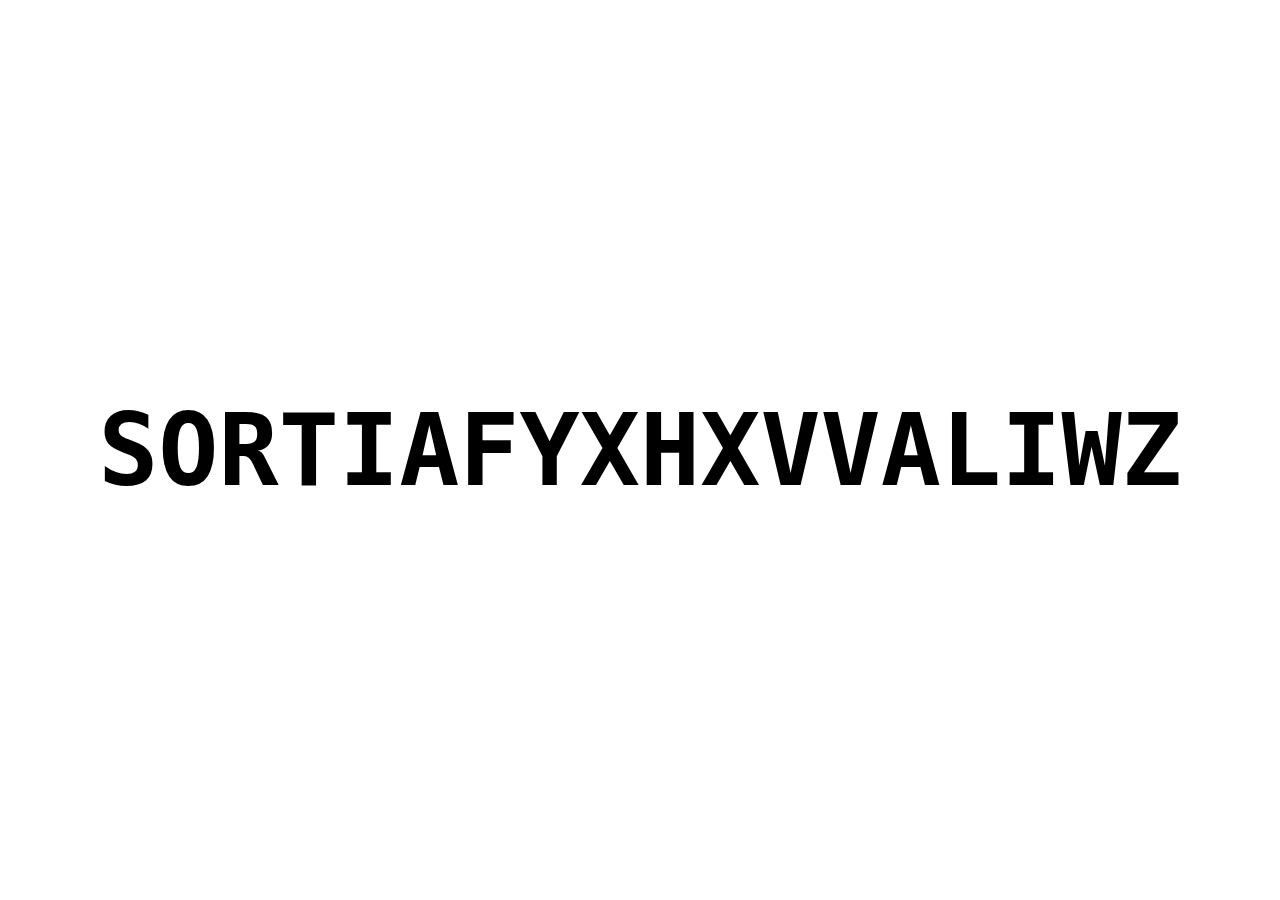
<file: index.html>
<!DOCTYPE html>

<html lang="en">

<head>
    <meta charset="utf-8" />
    <meta name="viewport" content="width=device-width, initial-scale=1">
    <link rel="stylesheet" type="text/css" href="src/mainStyle.css">
    <script src="src/animation.js" defer></script>
    <script src="src/script.js" defer></script>
    <title></title>
</head>

<body>
    <div class="container" id="main-page">
        <section id="intro" class="active reveal">
            <h1 class="fancy" id="main-text" data-value="Sorting_Visualizer">Click for surprise</h1>
            <p class="align-bottom" id="scroll-down">scroll down</p>
        </section>
        <section id="gallery" class="reveal">
            <div id="main-gallery" class="image-track" data-mouse-down-at="0" data-prev-percentage="0" data-percentage="0">
                <div class="image-container">
                    <div class="side-content">
                        <h1 class="description">Double-click</h1>
                        <p class="additional-text">To visualize</p>
                        <p class="additional-text">Drag to select</p>
                    </div>
                </div>
                <div class="image-container">
                    <img class="image" src="static/bubble.png" draggable="false" />
                    <div class="overlay" id="bubble-sort">
                        <h4 class="fancy">Bubble Sort</h4>
                        <p class="description" data-value="Bubble sort is a simple sorting algorithm that repeatedly steps through a list, compares adjacent elements and swaps them if they are in the wrong order. It is one of the most basic sorting algorithms and is easy to understand, but is inefficient for large lists. Bubble sort was first described in 1956 by computer scientist John von Neumann."></p>
                    </div>
                </div>
                <div class="image-container">
                    <img class="image" src="static/selection.png" draggable="false" />
                    <div class="overlay" id="selection-sort">
                        <h4 class="fancy">Selection Sort</h4>
                        <p class="description" data-value="Selection sort is a simple sorting algorithm that works by repeatedly finding the minimum element from the unsorted part of an array and putting it at the beginning. This process is repeated until the entire array is sorted. It has a simple implementation and can be used on small lists. However, it is not very efficient for large lists and can be outperformed by more advanced sorting algorithms."></p>
                    </div>
                </div>
                <div class="image-container">
                    <img class="image" src="static/insertion.png" draggable="false" />
                    <div class="overlay" id="insertion-sort">
                        <h4 class="fancy">Insertion sort</h4>
                        <p class="description" data-value="Insertion sort is a simple sorting algorithm that works by building a final sorted array one item at a time. It was first proposed by John Mauchly in 1946. The idea behind Insertion sort is quite simple: it iterates through an array, comparing each element to its adjacent elements and inserting it into the correct position in the sorted portion of the array. This process is repeated until the entire array is sorted."></p>
                    </div>
                </div>
                <div class="image-container">
                    <img class="image" src="static/quick.png" draggable="false" />
                    <div class="overlay" id="quick-sort">
                        <h4 class="fancy">Quick sort</h4>
                        <p class="description" data-value="Quick sort is a sorting algorithm developed by Tony Hoare in 1959. It is a popular and efficient algorithm used to sort arrays and lists. It was designed to be faster than other sorting algorithms like bubble sort and selection sort, and it quickly became one of the most widely used algorithms due to its speed and simplicity. In fact, quick sort is still used today in many applications, from database management to operating systems."></p>
                    </div>
                </div>
                <div class="image-container">
                    <img class="image" src="static/heap.png" draggable="false" />
                    <div class="overlay" id="heap-sort">
                        <h4 class="fancy">Heap sort</h4>
                        <p class="description" data-value="Heap sort is a comparison-based sorting algorithm that was invented by J. W. J. Williams in 1964. It was later refined by R. W. Floyd and R. L. Rivest. Heap sort is known for its efficient performance and its ability to sort an array in place. Its time complexity is O(nlogn)"></p>
                    </div>
                </div>
                <div class="image-container">
                    <img class="image" src="static/merge.png" draggable="false" />
                    <div class="overlay" id="merge-sort">
                        <h4 class="fancy">Merge sort</h4>
                        <p class="description" data-value="Merge sort is a sorting algorithm that was invented by John von Neumann in 1945. It is a divide-and-conquer algorithm that divides a list into smaller sub-lists, sorts those sub-lists, and then merges them back together to produce a sorted list. Merge sort is a stable sort, meaning that it preserves the relative order of equal elements in the sorted list. It has a time complexity of O(nlogn), making it an efficient sorting algorithm for large data sets."></p>
                    </div>
                </div>
                <div class="image-container">
                    <img class="image" src="static/radix.png" draggable="false" />
                    <div class="overlay" id="radix-sort">
                        <h4 class="fancy">Radix sort</h4>
                        <p class="description" data-value="Radix sort is a non-comparative integer sorting algorithm that sorts data with integer keys by grouping keys by the individual digits which share the same significant position and value. It was developed by Herman Hollerith in the late 19th century for use in tabulating machine operations. Radix sort has a time complexity of O(dn), where d is the number of digits in the maximum number and n is the number of elements to be sorted."></p>
                    </div>
                </div>
                <!-- <img class="image" src="https://images.unsplash.com/photo-1495805442109-bf1cf975750b?ixlib=rb-4.0.3&ixid=MnwxMjA3fDB8MHxwaG90by1wYWdlfHx8fGVufDB8fHx8&auto=format&fit=crop&w=1770&q=80" draggable="false" />
                <img class="image" src="https://images.unsplash.com/photo-1548021682-1720ed403a5b?ixlib=rb-4.0.3&ixid=MnwxMjA3fDB8MHxwaG90by1wYWdlfHx8fGVufDB8fHx8&auto=format&fit=crop&w=1770&q=80" draggable="false" />
                <img class="image" src="https://images.unsplash.com/photo-1496753480864-3e588e0269b3?ixlib=rb-4.0.3&ixid=MnwxMjA3fDB8MHxwaG90by1wYWdlfHx8fGVufDB8fHx8&auto=format&fit=crop&w=2134&q=80" draggable="false" />
                <img class="image" src="https://images.unsplash.com/photo-1613346945084-35cccc812dd5?ixlib=rb-4.0.3&ixid=MnwxMjA3fDB8MHxwaG90by1wYWdlfHx8fGVufDB8fHx8&auto=format&fit=crop&w=1759&q=80" draggable="false" />
                <img class="image" src="https://images.unsplash.com/photo-1516681100942-77d8e7f9dd97?ixlib=rb-4.0.3&ixid=MnwxMjA3fDB8MHxwaG90by1wYWdlfHx8fGVufDB8fHx8&auto=format&fit=crop&w=1770&q=80" draggable="false" /> -->
            </div>
        </section>
    </div>
</body>

</html>
</file>
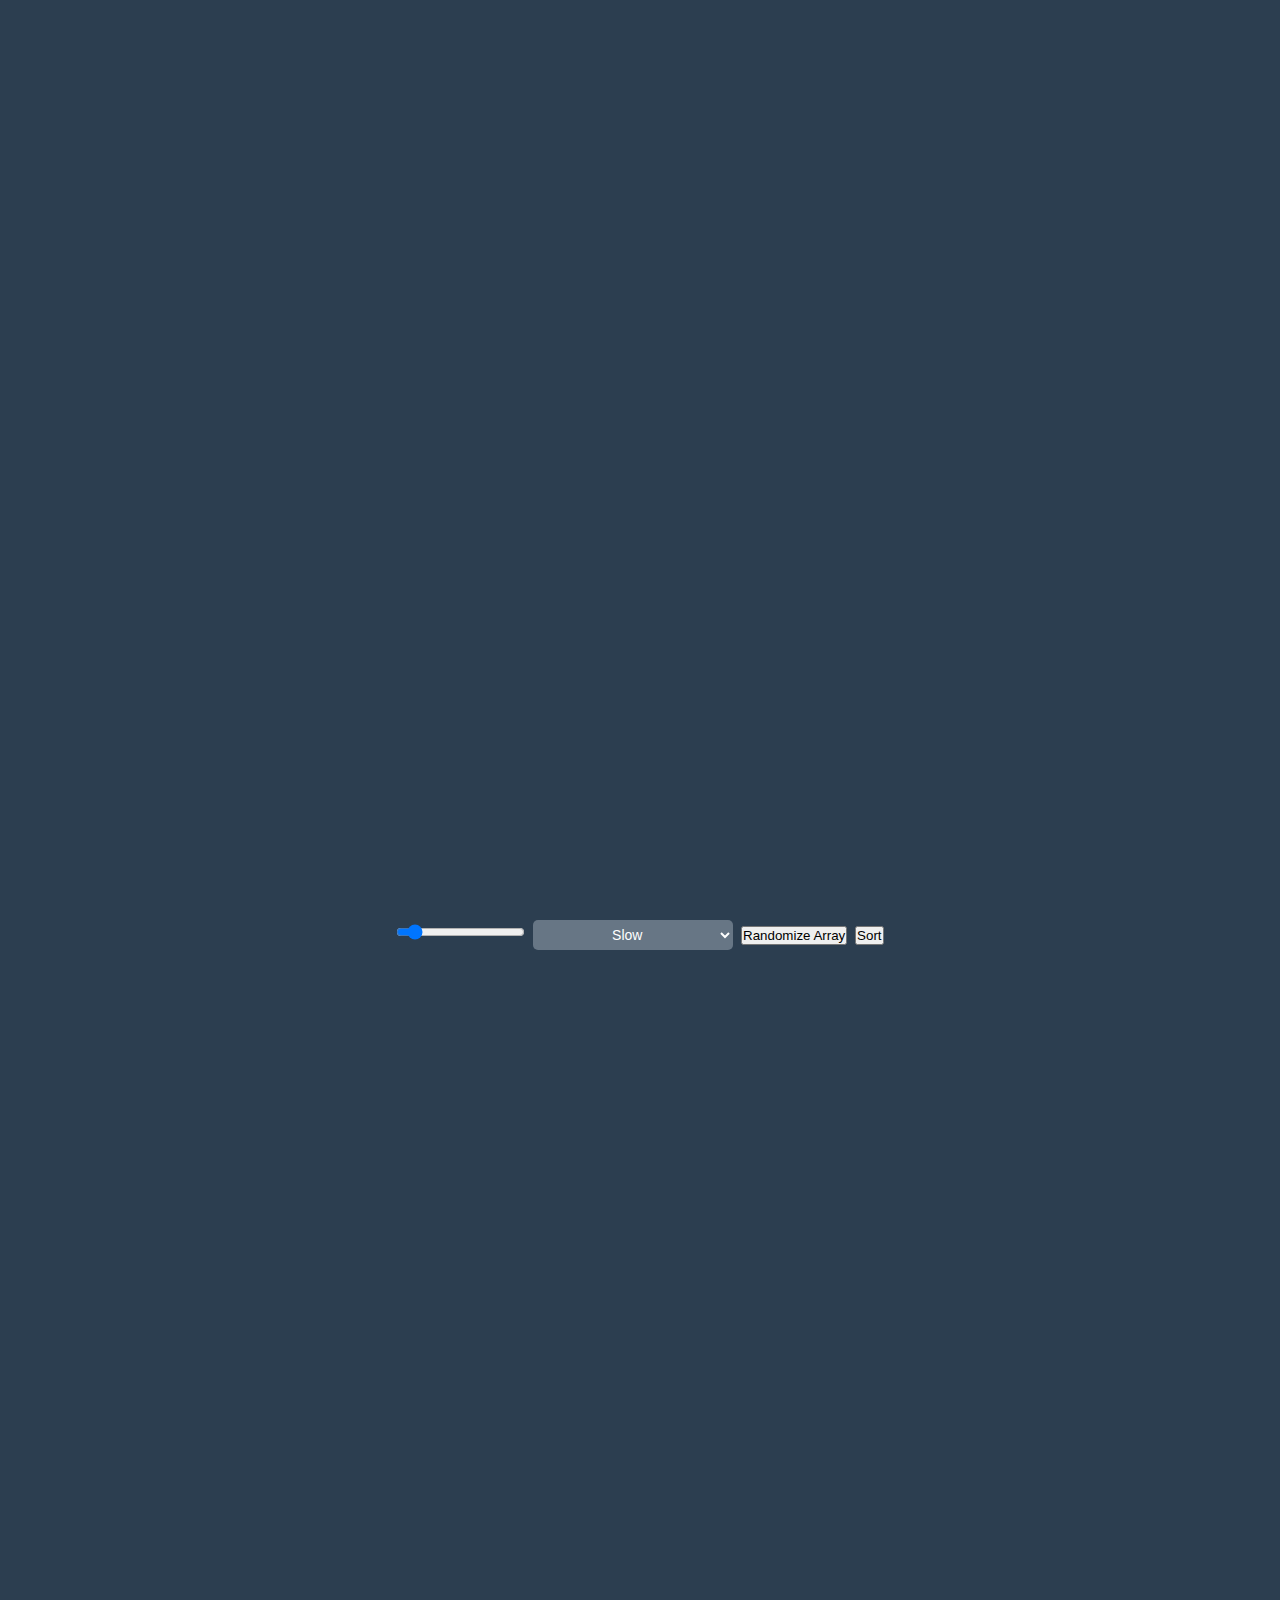
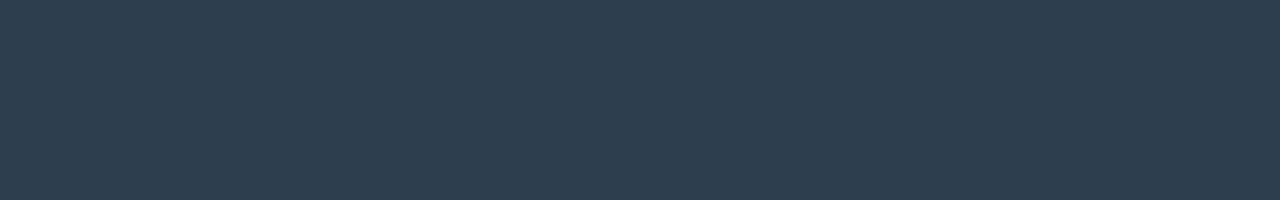
<file: heap-sort.html>
<!DOCTYPE html>
<html lang="en">
  <head>
    <meta charset="UTF-8" />
    <meta http-equiv="X-UA-Compatible" content="IE=edge" />
    <meta name="viewport" content="width=device-width, initial-scale=1.0" />
    <link rel="stylesheet" href="src/smallStyle.css" />
    <script src="src/req.js" defer></script>
    <script src="src/heap_sort.js" defer></script>
    <title>Sorting Visualizer</title>
  </head>
  <body>
    <div class="container">
        <div class="button-container">
            <input
                type="range"
                id="slider"
                min="10"
                max="1000"
                step="5"
                value="100"
            />
    
            <select name="" id="speed">
                <option value="100">Slow</option>
                <option value="50">Medium</option>
                <option value="10">Fast</option>
            </select>

            <button id="randomize_array_btn">Randomize Array</button>
            <button id="sort_btn">Sort</button>

            </div>
        <section>
            <div id="sort-container">

            </div>
        </section>
    </div>
  </body>
</html>
</file>
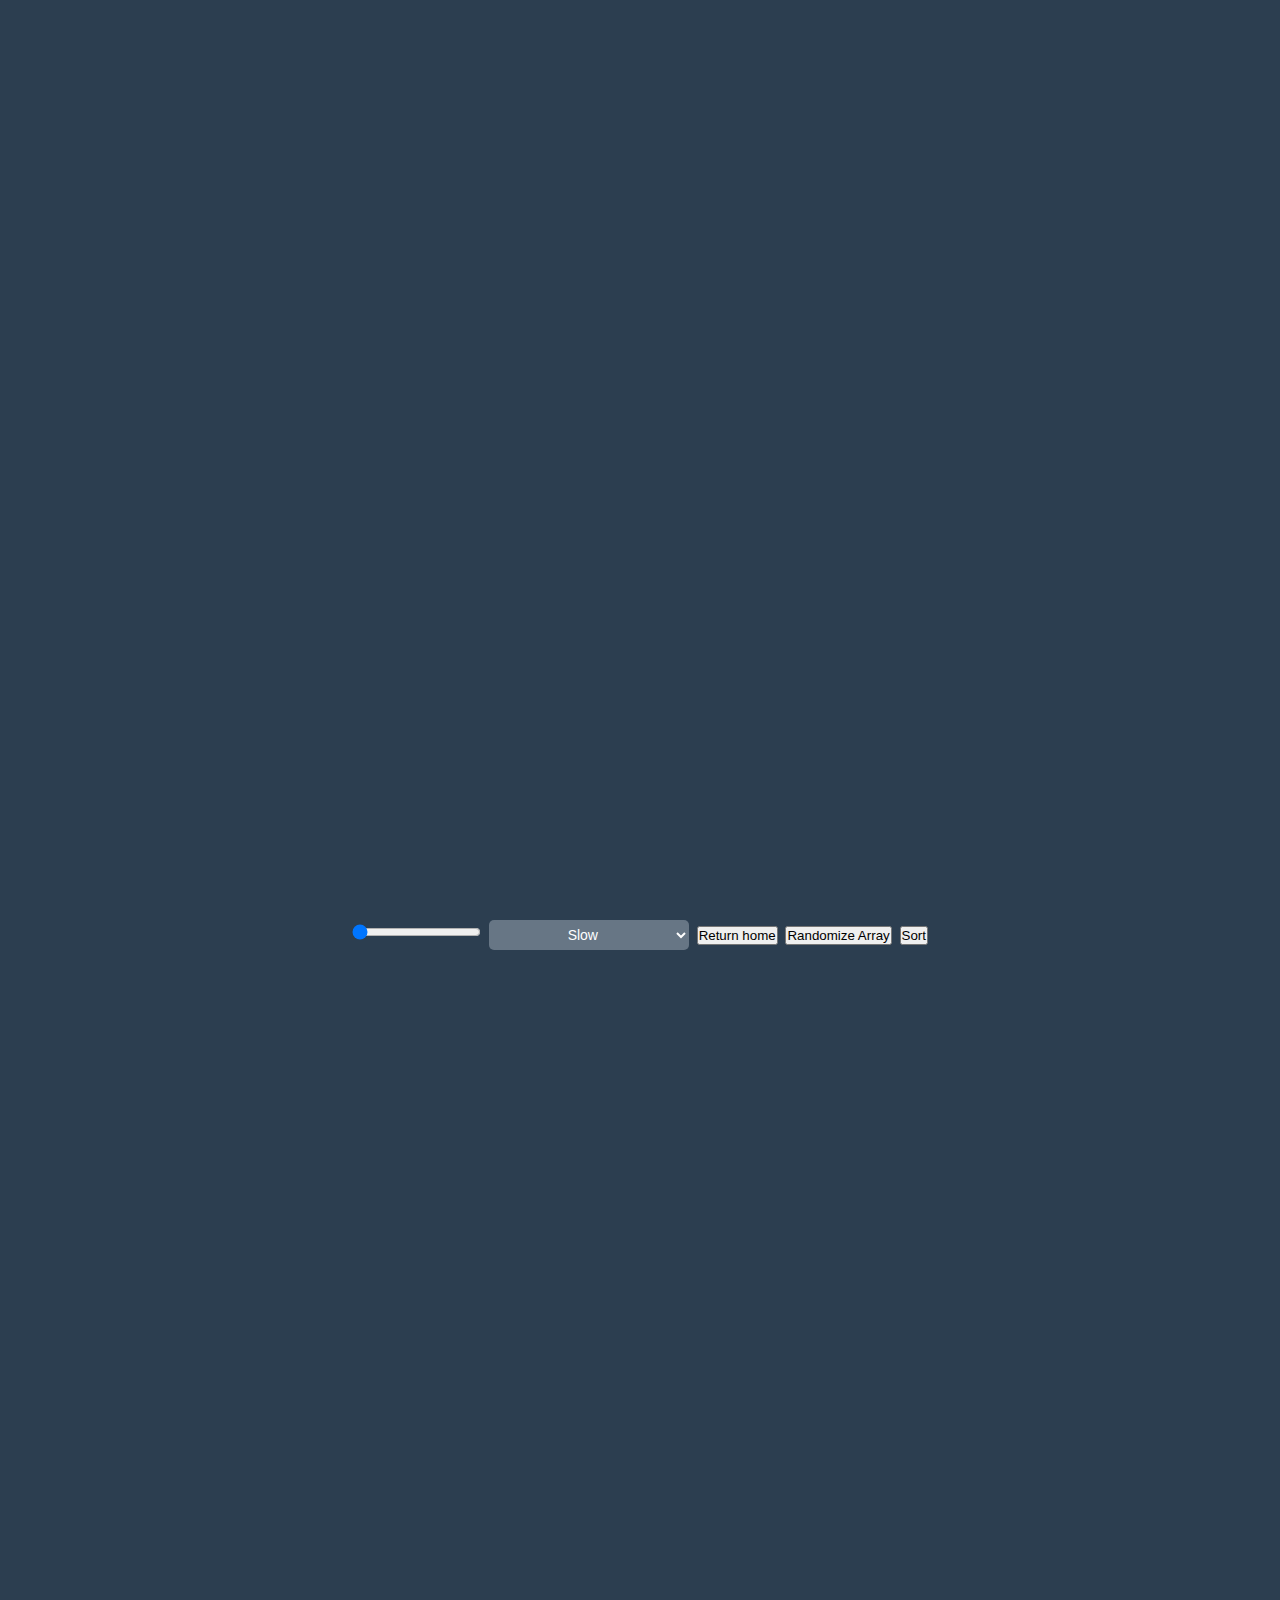
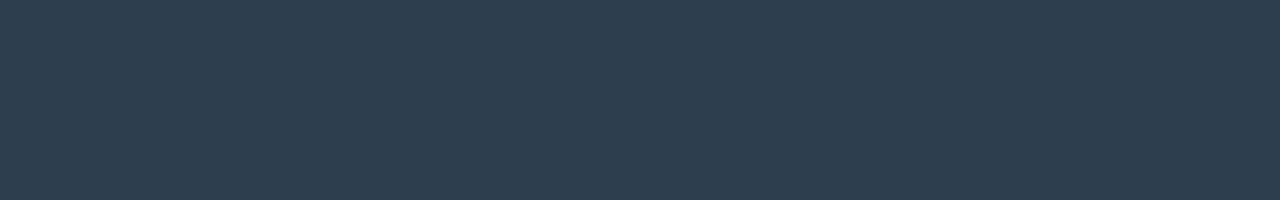
<file: insertion-sort.html>
<!DOCTYPE html>
<html lang="en">
  <head>
    <meta charset="UTF-8" />
    <meta http-equiv="X-UA-Compatible" content="IE=edge" />
    <meta name="viewport" content="width=device-width, initial-scale=1.0" />
    <link rel="stylesheet" href="src/smallStyle.css" />
    <script src="src/req.js"></script>
    <script src="src/insertion_sort.js" defer></script>
    <title>Sorting Visualizer</title>
  </head>
  <body>
    <div class="container">
      <div class="button-container">
        <input
          type="range"
          id="slider"
          min="50"
          max="150"
          step="5"
          value="50"
        />

        <select name="" id="speed">
          <option value="100">Slow</option>
          <option value="50">Medium</option>
          <option value="10">Fast</option>
        </select>
        <button onclick="window.location.href='index.html';">Return home</button>
        <button id="randomize_array_btn">Randomize Array</button>
        <button id="sort_btn">Sort</button>
      </div>
      <section>
        <div id="sort-container">

        </div>
    </section>
    </div>

  </body>
</html>
</file>
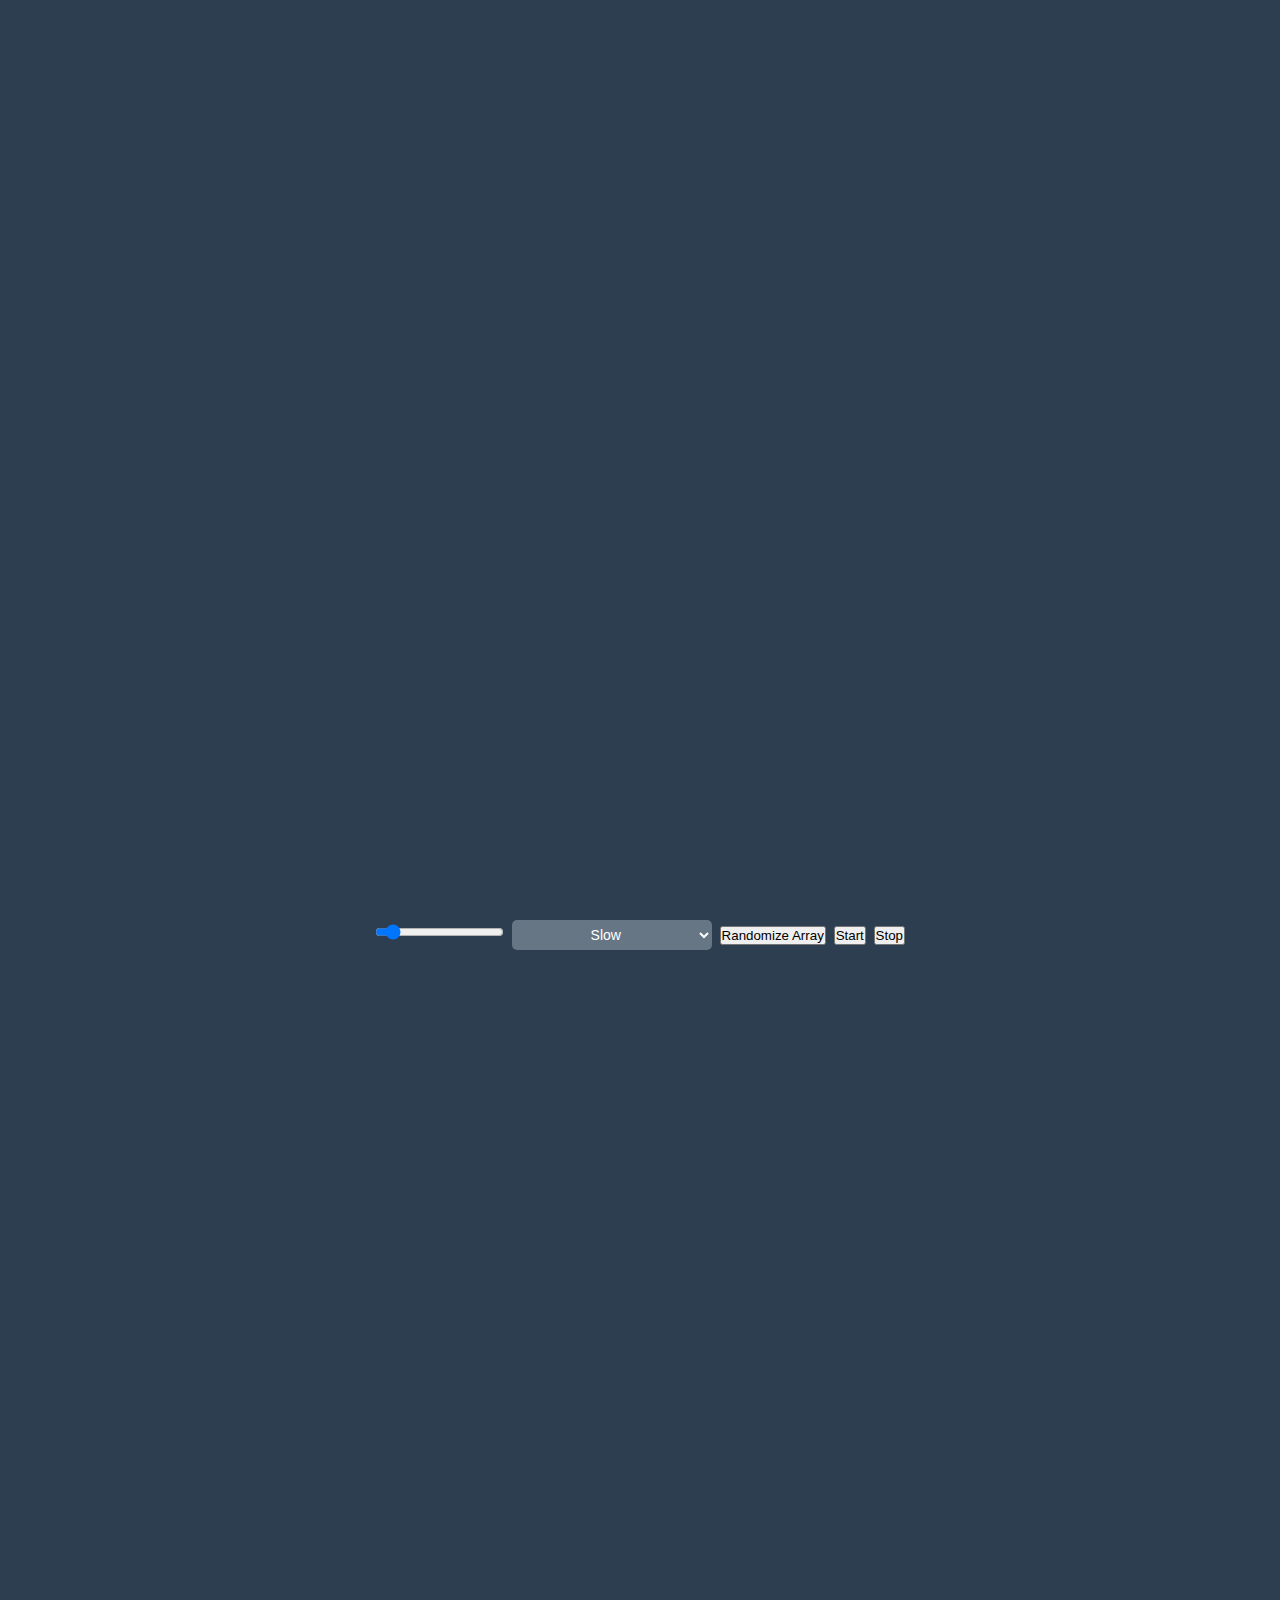
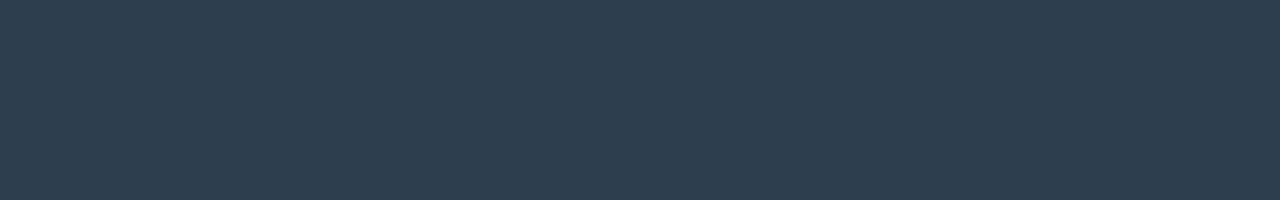
<file: template.html>
<!DOCTYPE html>
<html lang="en">
  <head>
    <meta charset="UTF-8" />
    <meta http-equiv="X-UA-Compatible" content="IE=edge" />
    <meta name="viewport" content="width=device-width, initial-scale=1.0" />
    <link rel="stylesheet" href="src/smallStyle.css" />
    <script src="src/req.js" defer></script>
    <script src="src/bubble_sort.js" defer></script>
    <title>Sorting Visualizer</title>
  </head>
  <body>
    <div class="container">
        <div class="button-container">
            <input
                type="range"
                id="slider"
                min="10"
                max="1000"
                step="5"
                value="100"
            />
    
            <select name="" id="speed">
                <option value="100">Slow</option>
                <option value="50">Medium</option>
                <option value="10">Fast</option>
            </select>

            <button id="randomize_array_btn">Randomize Array</button>
            <button id="sort_btn">Start</button>
            <button id="stop">Stop</button>

            </div>
        <section id="sort-container">

        </section>
    </div>
  </body>
</html>
</file>
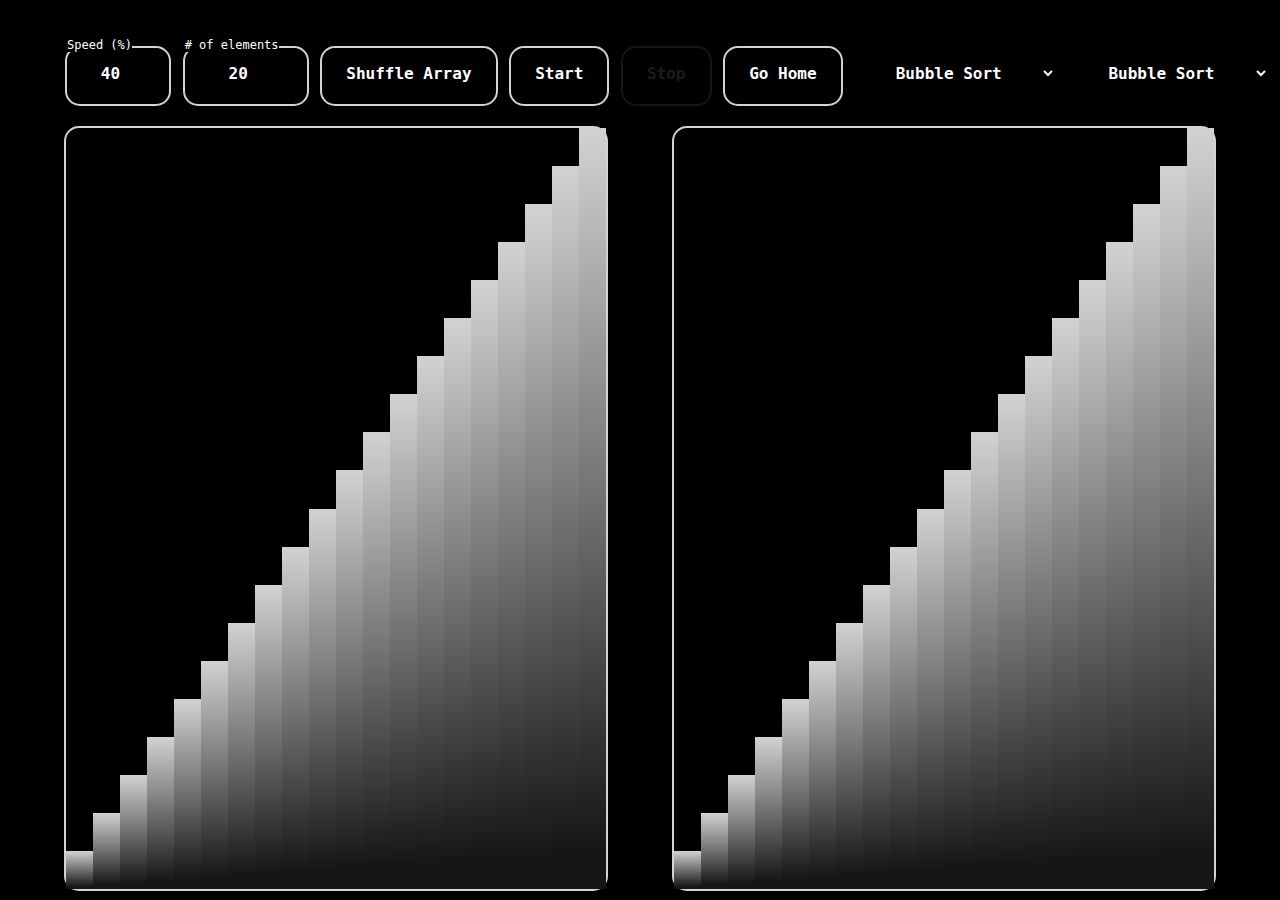
<file: pages/compare.html>
<!DOCTYPE html>
<html lang="en">
  <head>
    <meta charset="UTF-8" />
    <meta http-equiv="X-UA-Compatible" content="IE=edge" />
    <meta name="viewport" content="width=device-width, initial-scale=1.0" />
    <link rel="stylesheet" href="../src/compareStyle.css" />
    <script src="../src/script.js" defer></script>
    <script src="../src/req_compare.js" defer></script>
    <script src="../src/bubble_sort.js" defer></script>
    <script src="../src/insertion_sort.js" defer></script>
    <script src="../src/heap_sort.js" defer></script>
    <script src="../src/merge_sort.js" defer></script>
    <script src="../src/quick_sort.js" defer></script>
    <script src="../src/radix_sort.js" defer></script>
    <script src="../src/selection_sort.js" defer></script>
    <title>Compare</title>
  </head>
  <body>
    <div class="container" id="main-page">
        <section id="main" class="reveal active">
          <div class="button-container">
            <div class="button-group">
              <label for="speed">Speed (%)</label>
              <input
                type="number"
                id="speed"
                min="1"
                max="999"
                step="1"
                value="40"
            />
            </div>
            
            <div class="button-group">
              <label for="size"># of elements</label>
              <input
                  type="number"
                  id="size"
                  min="1"
                  max="10000"
                  step="1"
                  value="20"
              />
            </div>
            
            <div class="button-group">
              <button id="randomize-array-button">Shuffle Array</button>
            </div>

            <div class="button-group">
              <button id="start-button">Start</button>
            </div>

            <div class="button-group">
              <button id="stop-button">Stop</button>
            </div>

            <!-- <div class="button-group">
              <button id="sound-toggle" data-value="1">Sound <span style="color:green" class="dynamic-text">On!</span></button>
            </div> -->

            <div class="button-group">
              <button class="go-home">Go Home</button>
            </div>

            <!-- <div class="button-group"> -->
              <select name="leftBar" id="leftAlgo">
                <option value="bubble">Bubble Sort</option>
                <option value="insertion">Insertion Sort</option>
                <option value="heap">Heap Sort</option>
                <option value="merge">Merge Sort</option>
                <option value="quick">Quick Sort</option>
                <option value="radix">Radix Sort</option>
                <option value="selection">Selection Sort</option>
              </select>
            <!-- </div> -->

            <!-- <div class="button-group"> -->
              <select name="rightBar" id="rightAlgo">
                <option value="bubble">Bubble Sort</option>
                <option value="insertion">Insertion Sort</option>
                <option value="heap">Heap Sort</option>
                <option value="merge">Merge Sort</option>
                <option value="quick">Quick Sort</option>
                <option value="radix">Radix Sort</option>
                <option value="selection">Selection Sort</option>
              </select>
            <!-- </div> -->

          </div>
          <div class="sort-container" id="left">

          </div>
          <div class="sort-container" id="right">

          </div>
        </section>
    </div>
  </body>
</html>
</file>
<file: src/mainStyle.css>
* {
    margin: 0;
    padding: 0;
    box-sizing: border-box;
    font-family: monospace;
}

body {
    font-size: 50px;
}

.container {
    /* scroll-snap-type: y mandatory; */
    overflow-x: hidden;
    overflow-y: hidden;
    height: 100vh;
    font-family: monospace;
    transform: translateY(100%);
    transition: transform 0.5s ease;
    /* background: black;
    background-size: 1000%; */
    /* background: black; */
}

.container.out {
    transform: translateY(-100%);
    transition: transform 0.5s ease;
}

.container.in {
    transform: translateY(0);
    transition: transform 0.5s ease;
}

.allow-scrolling {
    overflow-y: scroll;
}

section {
    height: 100vh;
    display: flex;
    justify-content: center;
    align-items: center;
    position: relative;
    /* scroll-snap-align: start; */
}

.reveal {
    position: relative;
    opacity: 0;
    transition: 0.8s all linear;
}

.reveal.active {
    opacity: 1;
}

#intro {
    background-color: white;
}

#gallery {
    background-color: black;
}

#main-text {
    text-transform: uppercase;
    /* font-size: 6em; */
}

.align-bottom {
    position: absolute;
    bottom: 0;
    color: gray;
    opacity: 0;
    transition: opacity 2s ease 1s;
    font-size: .8em;
}

@keyframes float {
    from, to {
        transform: translateY(-0%);
    }

    50% {    
        transform: translateY(-10%);
    }
}

@keyframes background-pan {
    from {
        background-position: 1000% center;
    }

    to {
        background-position: 0% center;
    }
}

.fancy span {
    display: inline-block;
}

.fancy > .outer {
    transition: transform 800ms ease;
}

.fancy > .outer > .inner {
    animation: float 5s ease infinite;
}

.image-track {
    display: flex;
    flex-direction: row;
    gap: 3vmin;
    position: absolute;
    left: 10%;
    top: 50%;
    transform: translate(0%, -50%); 
    overflow-y: hidden;
    user-select: none; /* -- Prevent image highlighting -- */
    animation-play-state: paused;
    /* transition: transform 1s ease; */
}

.overlay {
	position: absolute;
	top: 0;
	left: 0;
    display: flex;
    flex-direction: column;
    justify-content: space-between;
	width: 100%;
	height: 100%;
	background-color: rgba(100,100,100,0.7);
	color: white;
	text-align:center;
    opacity: 0;
    transition: opacity 1s;
    cursor: pointer;
}

.overlay .description {
    text-align: left;
    font-size: .5em;
}

.overlay:hover {
    opacity: 1;
    transition: opacity 1s;
}

.image-container .image {
    width: 100%;
    height: 100%;
    object-fit: cover;
    object-position: 100% center;
    /* transition: transform 1s ease; */
}

.image-container {
    display: flex;
	position: relative;
    width: 40vmin;
	height: 55vmin;
    opacity: 1;
    transition: all 1s ease;
}

.image-container:not(:has(.side-content)):hover  {
    width: 45vmin;
    height: 60vmin;
    transition: all 1s ease;
}

.image-track:has(.image-container:hover):not(:has(.side-content:hover)) .image-container:not(:has(.side-content)):not(:hover) {
    opacity: 0.3;
    width: 40vmin;
	height: 55vmin;
    transition: all 1s ease;
}

.side-content {
    position: absolute;
	top: 0;
	left: 0;
    display: flex;
    width: 100%;
	height: 100%;
    flex-direction: column;
    justify-content: center;
	color: white;
	text-align:center;
    opacity: 1;
    transition: opacity 1s;
}

.additional-text {
    color: white;
    opacity: 0;
    transition: opacity 1s ease;
}

.side-content:hover .additional-text {
    opacity: 0.4;
    transition: opacity 1s ease;
}

.image-track:has(.image-container:hover):not(:has(.side-content:hover)) .side-content .additional-text {
    opacity: 1;
    transition: opacity 1s ease;
}
</file>
<file: src/smallStyle.css>
* {
    margin: 0;
    padding: 0;
    box-sizing: border-box;
}

.container {
    /* scroll-snap-type: y mandatory; */
    overflow-x: hidden;
    overflow-y: hidden;
    height: 100vh;
    font-family: monospace;
    transform: translateY(100%);
    transition: transform 0.5s ease;
}

.container.in {
    transform: translateY(0);
    /* transition: transform 1s ease; */
}

.container.out {
    transform: translateY(-100%);
    /* transition: transform 1s ease; */
}

.allow-scrolling {
    overflow-y: scroll;
}

section {
    height: 100vh;
    display: flex;
    justify-content: center;
    align-items: center;
    position: relative;
    /* scroll-snap-align: start; */
}

.reveal {
    position: relative;
    opacity: 0;
    transition: 0.8s all linear;
}

.reveal.active {
    opacity: 1;
}

*{
    padding: 0;
    margin: 0;
    box-sizing: border-box;
}


.container{
    max-width: 100vw;
    height: 100vh;
    width: 95%;
    margin: 0 auto;
    display: flex;
    flex-direction: column;
    align-items: center;
    justify-content: space-between;
    padding: 20px 0px;
}

.bars_container{
    display: flex;
    flex-direction: row;
}

.bar{
    position: absolute;
    bottom: 0;
    background: linear-gradient(0deg, rgba(22,22,22,1) 5%, rgba(210,210,210,1) 100%);
    /* margin: 0 2px; */
    border-radius: 2px;
}

body{
    background-color: #2c3e50;
}

.buttons_container > button, select{
    width: 200px;
    height: 30px;
    background-color: #677685;
    border: none;
    border-radius: 5px;
    color: white;
    font-size: 14px;
    cursor: pointer;
    text-align: center;
    transition:  0.2s ease-in-out;
}

button:hover{
    background-color: #56697b;
}
</file>
<file: src/compareStyle.css>
* {
    margin: 0;
    padding: 0;
    box-sizing: border-box;
    font-family: monospace;
}

body {
    font-size: 16px;
}

.text-wrapper {
    position: absolute;
    overflow: hidden;
    max-width: 30%;
    top: 25%;
    left: 20%;
}

.description-text {
    position: relative;
    transform: translateX(100%);
    display: inline-block;
    /* top: 25%;
    left: 20%; */
}

.home-button {
    opacity: 0;
    display: inline-block;
    color: white;
    /* top: 5%;
    left: 5%;
    margin: 0;
    padding: 0;
    position: absolute; */
}


.invert .home-button {
    opacity: 1;
    transition: opacity 1s ease 3s;
}

.description-text.show {
    transform: translateX(0%);
    transition: transform 1s ease-in-out;
}

@keyframes background-pan {
    from {
        background-position: 1000% center;
    }

    to {
        background-position: 0% center;
    }
}

#main-text {
    font-size: 5em;
    color: black;
    position: absolute;
    top: 50%;
    left: 50%;
    transition: all 1s ease;
}

.code-sample {
    opacity: 0;
    position: absolute;
    left: 55%;
    top: 25%;
}

.invert .code-sample {
    opacity: 1;
    transition: opacity 1s ease 2s;
}

.invert #main-text {
    color: white;
    transition: all 1s ease;
    top: 20%;
    left: 20%;
    transform: translateY(-100%);
}

.invert #main-text-content {
    background: linear-gradient(to right, salmon, orange, cyan, salmon);
    background-size: 1000%;
    -webkit-background-clip: text;
    -webkit-text-fill-color: transparent;
    animation: background-pan 60s ease-out infinite;
}

#intro {
    background: white;
}

#intro.invert {
    color: white;
    background: black;
    transition: all 1s ease;
}

.container {
    /* scroll-snap-type: y mandatory; */
    height: 100vh;
    overflow-x: hidden;
    overflow-y: scroll;
    transform: translateY(100%);
    transition: transform 0.5s ease;
    /* display: flex;
    flex-direction: column;
    justify-content: space-between; */
}

section {
    display: flex;
    flex-direction: row;
    /* justify-content: flex-start; */
    align-items: center;
    justify-content: flex-end;
    position: relative;
    height: 100vh;
    /* scroll-snap-align: start; */
}

.container.in {
    transform: translateY(0);
    transition: transform 0.5s ease;
}

.container.out {
    transform: translateY(-100%);
    transition: transform 0.5s ease;
}

nav {
    position: absolute;
    top: 50%;
}

/* .primary-text {
    position: sticky;
    position: -webkit-sticky;
    top: 0;

    color:blue;
    z-index: 999;
} */

#main {
    background: black;
}

.sort-container{
    display: flex;
    flex-direction: row;
    justify-content: center;

    align-items: flex-end;
    /* position: relative; */
    height: 85%;
    width: 42.5%;
    /* height: 90%; */
    bottom: 1%;
    position: absolute;
    padding: 10px;
    border: 2px solid lightgray;
    border-radius: 15px;
}

#left {
    left: 5%;
}

#right {
    right: 5%;
}

.reveal {
    position: relative;
    opacity: 0;
    transition: 1.5s all linear;
}

.reveal.active {
    opacity: 1;
}

.bar {
    /* margin: 10px; */
    position: absolute;
    bottom: 0;
    /* bottom: 10px; */
    background: linear-gradient(0deg, rgba(22,22,22,1) 5%, rgba(210,210,210,1) 100%);
    height: 0%;
    /* transition: height 0.7s ease-in-out; */
    /* background-color: lightcoral; */
    /* margin: 0 2px; */
    /* border-radius: 0px; */
}

.bar-red {
    background: linear-gradient(0deg, rgba(22,22,22,1) 5%, rgba(255,0,0,1) 100%);
}

.bar-blue {
    background: linear-gradient(0deg, rgba(22,22,22,1) 5%, rgba(0,39,255,1) 100%);
}

.bar-green {
    background: linear-gradient(0deg, rgba(22,22,22,1) 5%, rgba(16,140,30,1) 100%);
}

.button-container {
    position: absolute;
    width: 95%;
    top: 5%;
    left: calc(5% );
}

.dynamic-text {
    position: relative;
      /* top: -50px; */
    /* display: inline-block; */
    /* text-align: center; */
    /* transition: transform 0.3s ease-in-out; */
}

label {
    position: absolute;
    top: -1px;
    left: 0;
    color: white;
    font-size: 16px;
}
.button-group {
    /* overflow: hidden; */
    position: relative;
    appearance: none;
    background-color: #000000;
    border: 2px solid lightgray;
    border-radius: 15px;
    display: inline-block;
    font-family: monospace;
    /* font-family: Roobert,-apple-system,BlinkMacSystemFont,"Segoe UI",Helvetica,Arial,sans-serif,"Apple Color Emoji","Segoe UI Emoji","Segoe UI Symbol"; */
    /* font-size: 16px; */
    /* font-weight: 600; */
    opacity: 1;
    /* line-height: normal; */
    margin: 1px;
    padding: 0;
    min-height: 60px;
    min-width: 0;
    outline: none;
    text-decoration: none;
    transition: all 300ms cubic-bezier(.23, 1, 0.32, 1);
    user-select: none;
    -webkit-user-select: none;
    touch-action: manipulation;
    /* width: 100%; */
    /* will-change: transform; */
}

button {
    /* overflow: hidden; */
    position: relative;
    appearance: none;
    background-color: #000000;
    border-radius: 15px;
    color: #FFFFFF;
    cursor: pointer;
    display: inline-block;
    font-family: monospace;
    /* font-family: Roobert,-apple-system,BlinkMacSystemFont,"Segoe UI",Helvetica,Arial,sans-serif,"Apple Color Emoji","Segoe UI Emoji","Segoe UI Symbol"; */
    font-size: 16px;
    padding: 16px 24px;
    font-weight: 600;
    margin: 0;
    opacity: 1;
    /* line-height: normal; */
    height: 100%;
    width: 100%;
    outline: none;
    text-align: center;
    text-decoration: none;
    user-select: none;
    -webkit-user-select: none;
    touch-action: manipulation;
    border: none;
    /* width: 100%; */
    /* will-change: transform; */
}

input, select {
    position: relative;
    /* appearance: none; */
    background-color: #000000;
    border-radius: 15px;
    color: #FFFFFF;
    display: inline-block;
    font-family: monospace;
    /* font-family: Roobert,-apple-system,BlinkMacSystemFont,"Segoe UI",Helvetica,Arial,sans-serif,"Apple Color Emoji","Segoe UI Emoji","Segoe UI Symbol"; */
    font-size: 16px;
    padding: 16px 24px;
    font-weight: 600;
    margin: 0;
    opacity: 1;
    /* line-height: normal; */
    /* height: 100%;
    width: 100%; */
    /* max-height: 16px; */
    outline: none;
    text-align: center;
    /* text-decoration: none; */
    /* user-select: none; */
    /* -webkit-user-select: none; */
    touch-action: manipulation;
    border: none;
}

.button-group:focus-visible {
    box-shadow: #222222 0 0 0 2px, rgba(255, 255, 255, 0.8) 0 0 0 4px;
    transition: box-shadow .2s;
}
      
.button-group:has(button:disabled) {
    pointer-events: none;
    opacity: 0.1;
    transition: all 300ms cubic-bezier(.23, 1, 0.32, 1);
}

.button-group:hover {
  box-shadow: rgba(lightcoral, 0.25) 0 8px 15px;
  transform: translateY(-2px);
}

.button-container:has(.button-group:hover) .button-group:not(:hover), .home-button:has(.button-group:hover) .button-group:not(:hover) {
    opacity: 0.3;
    transition: all 300ms cubic-bezier(.23, 1, 0.32, 1);
}

.button-group:has(button:active) {
  box-shadow: none;
  transform: translateY(0);
}

.button-group > label {
    position: absolute;
    font-size: 12px;
    top: -10px;
    left: 0;
    color: white;
    z-index: 998;
    background: black;
}
</file>
